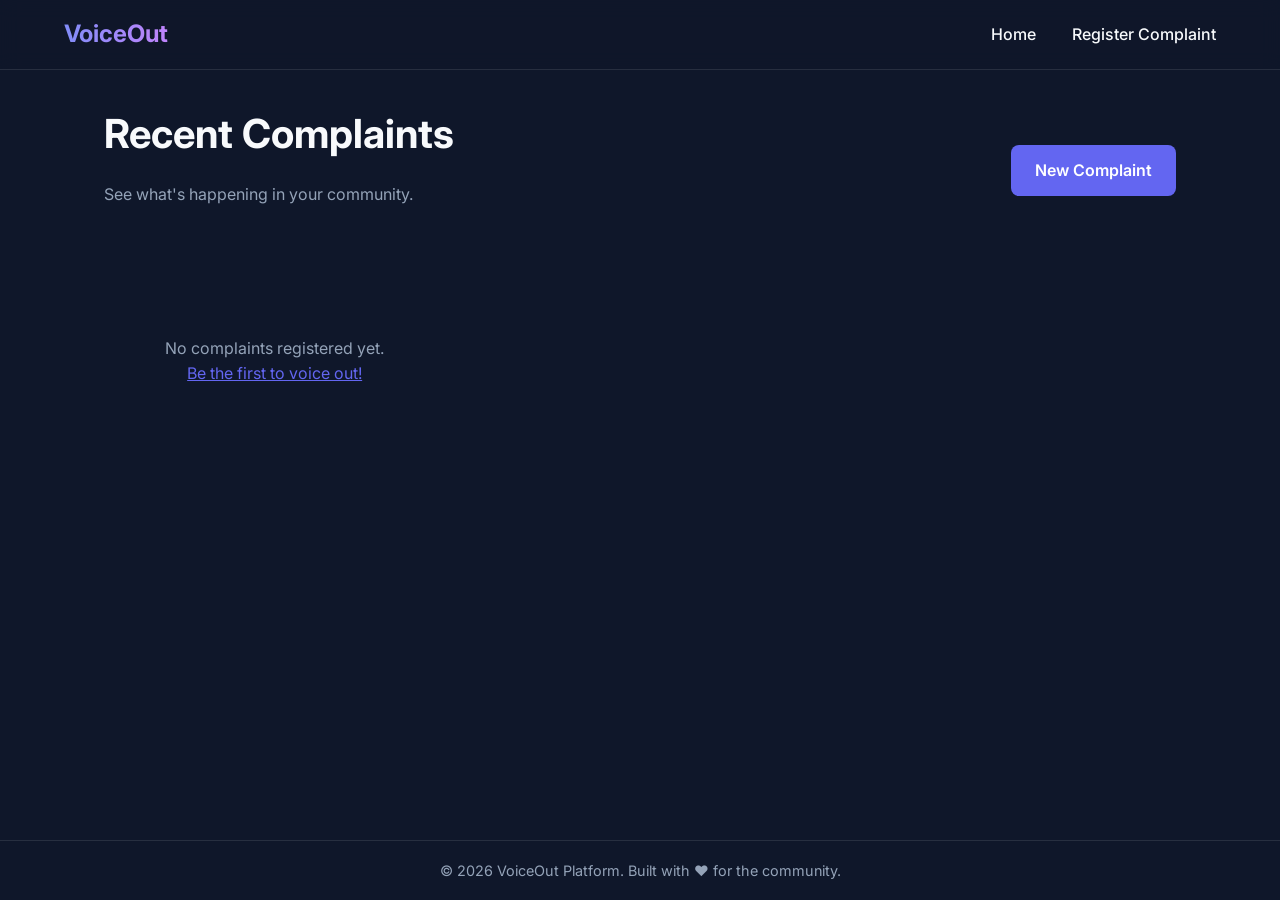
<file: index.html>
<!DOCTYPE html>
<html lang="en">
<head>
    <meta charset="UTF-8">
    <meta name="viewport" content="width=device-width, initial-scale=1.0">
    <title>VoiceOut | Complaint Registration Platform</title>
    <meta name="description" content="Register and track your complaints easily.">
    <link rel="stylesheet" href="style.css">
</head>
<body>
    <nav>
        <div class="logo">VoiceOut</div>
        <div class="nav-links">
            <a href="index.html">Home</a>
            <a href="add-complaint.html">Register Complaint</a>
        </div>
    </nav>

    <main>
        <div style="display: flex; justify-content: space-between; align-items: center; margin-bottom: 2rem;">
            <div>
                <h1>Recent Complaints</h1>
                <p class="subtitle">See what's happening in your community.</p>
            </div>
            <a href="add-complaint.html" class="btn">New Complaint</a>
        </div>

        <div id="complaints-container" class="complaint-grid">
            <!-- Complaints will be rendered here -->
        </div>
    </main>

    <footer>
        &copy; 2026 VoiceOut Platform. Built with &hearts; for the community.
    </footer>

    <script src="script.js?v=2"></script>
</body>
</html>
</file>
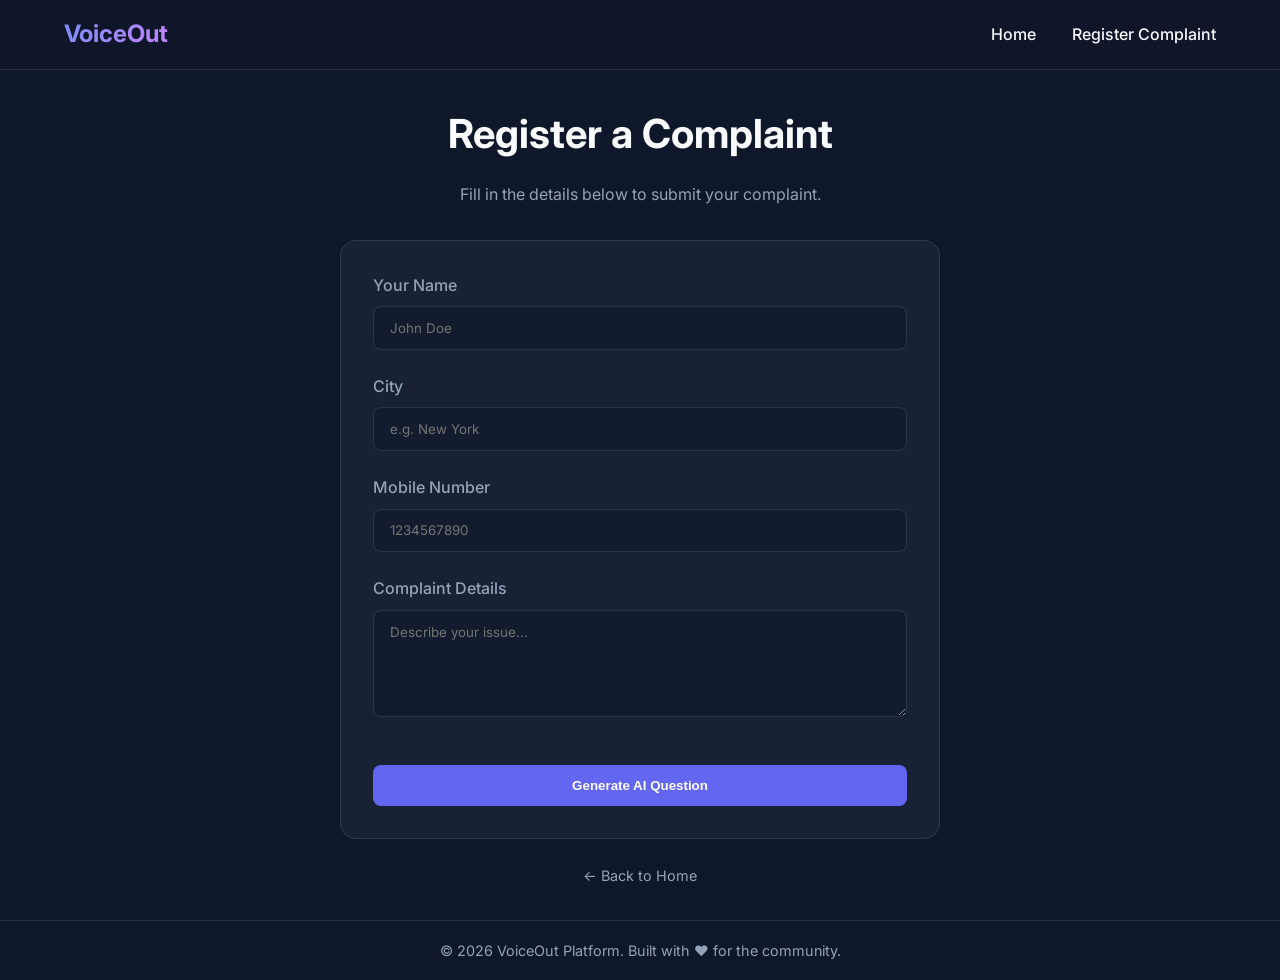
<file: add-complaint.html>
<!DOCTYPE html>
<html lang="en">
<head>
    <meta charset="UTF-8">
    <meta name="viewport" content="width=device-width, initial-scale=1.0">
    <title>Register Complaint | VoiceOut</title>
    <meta name="description" content="Submit a new complaint to the platform.">
    <link rel="stylesheet" href="style.css">
</head>
<body>
    <nav>
        <div class="logo">VoiceOut</div>
        <div class="nav-links">
            <a href="index.html">Home</a>
            <a href="add-complaint.html">Register Complaint</a>
        </div>
    </nav>

    <main>
        <div class="form-container">
            <h1 style="text-align: center;">Register a Complaint</h1>
            <p class="subtitle" style="text-align: center;">Fill in the details below to submit your complaint.</p>
            
            <form id="complaint-form" class="card">
                <div class="form-group">
                    <label for="name">Your Name</label>
                    <input type="text" id="name" name="name" placeholder="John Doe" required>
                </div>

                <div class="form-group">
                    <label for="city">City</label>
                    <input type="text" id="city" name="city" placeholder="e.g. New York" required>
                </div>

                <div class="form-group">
                    <label for="mobile">Mobile Number</label>
                    <input type="tel" id="mobile" name="mobile" placeholder="1234567890" required>
                </div>

                <div class="form-group">
                    <label for="message">Complaint Details</label>
                    <textarea id="message" name="message" rows="5" placeholder="Describe your issue..." required></textarea>
                </div>

                <div id="ai-section" class="ai-section hidden">
                    <div class="form-group">
                        <label>Review Question</label>
                        <div id="ai-question-text" class="ai-question-box">
                            Generating a relevant follow-up question...
                        </div>
                    </div>
                    <div class="form-group">
                        <label for="ai-answer">Your Answer</label>
                        <textarea id="ai-answer" name="ai-answer" rows="3" placeholder="Provide more details here..."></textarea>
                    </div>
                </div>

                <button type="submit" id="submit-btn" class="btn btn-large">Generate AI Question</button>
            </form>
            
            <div style="text-align: center; margin-top: 1rem;">
                <a href="index.html" style="color: var(--text-muted); text-decoration: none; font-size: 0.9rem;">&larr; Back to Home</a>
            </div>
        </div>
    </main>

    <footer>
        &copy; 2026 VoiceOut Platform. Built with &hearts; for the community.
    </footer>

    <script src="script.js?v=2"></script>
</body>
</html>
</file>
<file: style.css>
@import url('https://fonts.googleapis.com/css2?family=Inter:wght@300;400;500;600;700&display=swap');

:root {
    --primary: #6366f1;
    --primary-hover: #4f46e5;
    --bg-dark: #0f172a;
    --card-bg: rgba(30, 41, 59, 0.7);
    --text-main: #f8fafc;
    --text-muted: #94a3b8;
    --border: rgba(255, 255, 255, 0.1);
    --nav-height: 70px;
    --footer-height: 60px;
}

* {
    margin: 0;
    padding: 0;
    box-sizing: border-box;
}

body {
    font-family: 'Inter', sans-serif;
    background-color: var(--bg-dark);
    color: var(--text-main);
    line-height: 1.6;
    min-height: 100vh;
    display: flex;
    flex-direction: column;
}

/* Navbar */
nav {
    height: var(--nav-height);
    background: rgba(15, 23, 42, 0.8);
    backdrop-filter: blur(10px);
    border-bottom: 1px solid var(--border);
    position: sticky;
    top: 0;
    z-index: 100;
    display: flex;
    align-items: center;
    justify-content: space-between;
    padding: 0 5%;
}

.logo {
    font-size: 1.5rem;
    font-weight: 700;
    background: linear-gradient(to right, #818cf8, #c084fc);
    -webkit-background-clip: text;
    -webkit-text-fill-color: transparent;
}

.nav-links a {
    color: var(--text-main);
    text-decoration: none;
    margin-left: 2rem;
    font-weight: 500;
    transition: color 0.3s ease;
}

.nav-links a:hover {
    color: var(--primary);
}

/* Main Content */
main {
    flex: 1;
    padding: 2rem 5%;
    max-width: 1200px;
    margin: 0 auto;
    width: 100%;
}

h1 {
    font-size: 2.5rem;
    margin-bottom: 1rem;
    font-weight: 700;
}

.subtitle {
    color: var(--text-muted);
    margin-bottom: 2rem;
}

/* Cards */
.card {
    background: var(--card-bg);
    backdrop-filter: blur(8px);
    border: 1px solid var(--border);
    border-radius: 1rem;
    padding: 2rem;
    margin-bottom: 1.5rem;
    transition: transform 0.3s ease, border-color 0.3s ease;
}

.card:hover {
    transform: translateY(-4px);
    border-color: var(--primary);
}

.complaint-grid {
    display: grid;
    grid-template-columns: repeat(auto-fill, minmax(300px, 1fr));
    gap: 1.5rem;
}

/* Form */
.form-container {
    max-width: 600px;
    margin: 0 auto;
}

.form-group {
    margin-bottom: 1.5rem;
}

label {
    display: block;
    margin-bottom: 0.5rem;
    font-weight: 500;
    color: var(--text-muted);
}

input, textarea {
    width: 100%;
    padding: 0.8rem 1rem;
    background: rgba(15, 23, 42, 0.5);
    border: 1px solid var(--border);
    border-radius: 0.5rem;
    color: var(--text-main);
    font-family: inherit;
    transition: border-color 0.3s ease;
}

input:focus, textarea:focus {
    outline: none;
    border-color: var(--primary);
}

.btn {
    display: inline-block;
    background: var(--primary);
    color: white;
    padding: 0.8rem 1.5rem;
    border-radius: 0.5rem;
    text-decoration: none;
    font-weight: 600;
    border: none;
    cursor: pointer;
    transition: background 0.3s ease;
}

.btn:hover {
    background: var(--primary-hover);
}

.btn-large {
    width: 100%;
    margin-top: 1rem;
}

/* Footer */
footer {
    height: var(--footer-height);
    border-top: 1px solid var(--border);
    display: flex;
    align-items: center;
    justify-content: center;
    color: var(--text-muted);
    font-size: 0.9rem;
}

/* Empty State */
.empty-state {
    text-align: center;
    padding: 4rem 0;
    color: var(--text-muted);
}

/* Utilities */
.text-primary { color: var(--primary); }

/* AI Section Styles */
.ai-section {
    margin-top: 2rem;
    padding-top: 2rem;
    border-top: 1px solid var(--border);
    animation: fadeIn 0.5s ease;
}

.ai-question-box {
    background: linear-gradient(135deg, rgba(99, 102, 241, 0.1), rgba(192, 132, 252, 0.1));
    border: 1px solid var(--primary);
    border-radius: 0.75rem;
    padding: 1.5rem;
    margin-bottom: 1.5rem;
    position: relative;
    overflow: hidden;
}

.ai-question-box::before {
    content: "AI Follow-up";
    position: absolute;
    top: 0;
    right: 0;
    background: var(--primary);
    color: white;
    font-size: 0.7rem;
    padding: 0.2rem 0.6rem;
    border-bottom-left-radius: 0.5rem;
    font-weight: 700;
    text-transform: uppercase;
}

.ai-badge {
    display: inline-block;
    padding: 0.2rem 0.5rem;
    background: rgba(99, 102, 241, 0.2);
    color: #a5b4fc;
    border-radius: 4px;
    font-size: 0.75rem;
    font-weight: 600;
    margin-bottom: 0.5rem;
}

.loading-shimmer {
    background: linear-gradient(
        90deg,
        rgba(255, 255, 255, 0.05) 25%,
        rgba(255, 255, 255, 0.1) 50%,
        rgba(255, 255, 255, 0.05) 75%
    );
    background-size: 200% 100%;
    animation: shimmer 1.5s infinite;
}

@keyframes shimmer {
    0% { background-position: 200% 0; }
    100% { background-position: -200% 0; }
}

@keyframes fadeIn {
    from { opacity: 0; transform: translateY(10px); }
    to { opacity: 1; transform: translateY(0); }
}

.hidden {
    display: none;
}
</file>
